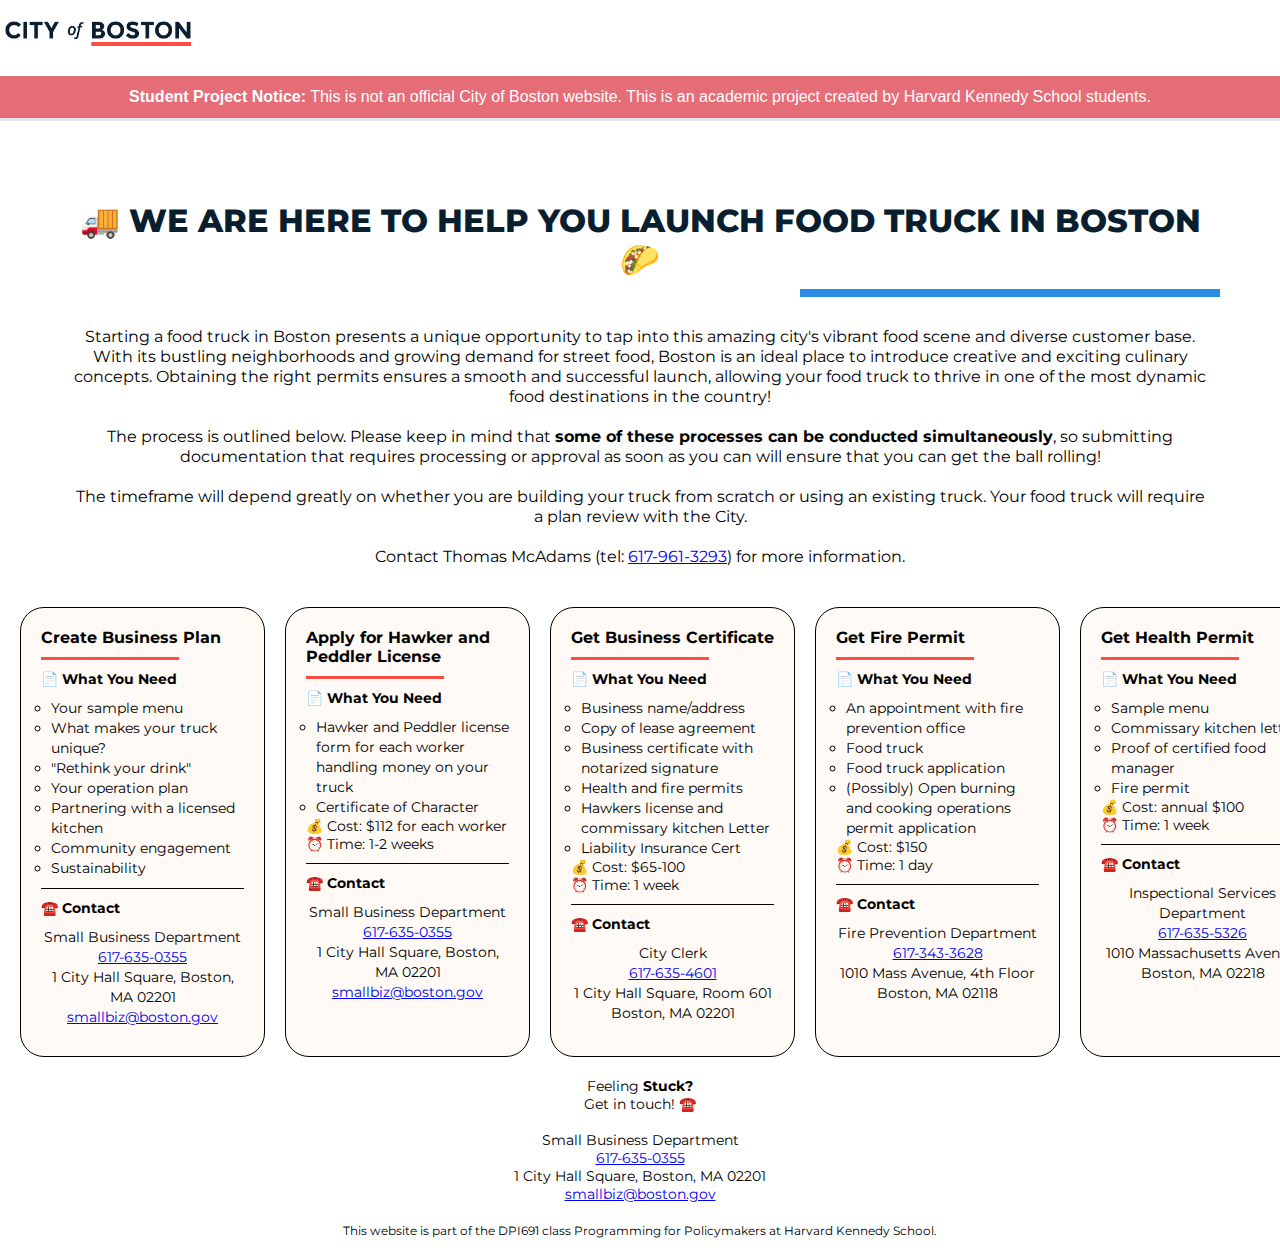
<file: index.html>
<!DOCTYPE html>
<html lang="en">
<head>
    <meta charset="UTF-8">
    <meta name="viewport" content="width=device-width, initial-scale=1.0">
    <title>Food Truck Launch Guide</title>
    <link href="https://fonts.googleapis.com/css2?family=Montserrat:wght@400;700;800&display=swap" rel="stylesheet">
    <link href="https://fonts.googleapis.com/css?family=Lora" rel="stylesheet">
    <link rel="stylesheet" href="styles-mainpage.css">
</head>
<body>
    <div class="logo">
        <img src="city-boston-logo.png" alt="Boston Food Truck Logo" class="logo-image">
    </div> <br> <br> <br> <br> 

    <div class="disclaimer-banner">
        <div class="disclaimer-content">
            <span class="disclaimer-emphasis">Student Project Notice:</span>
            This is not an official City of Boston website. This is an academic project created by Harvard Kennedy School students.
        </div>
    </div>

    <header>
        <div id="header-mainpage">🚚 WE ARE HERE TO HELP YOU LAUNCH FOOD TRUCK IN BOSTON 🌮</div>
        <div class="header-accent"></div>
    </header>

    <main>
        <p class="intro-text">
            Starting a food truck in Boston presents a unique opportunity to tap into this amazing city's vibrant food scene and diverse customer base. With its bustling neighborhoods and growing demand for street food, Boston is an ideal place to introduce creative and exciting culinary concepts.
            Obtaining the right permits ensures a smooth and successful launch, allowing your food truck to thrive in one of the most dynamic food destinations in the country!<br><br>
            The process is outlined below. Please keep in mind that <strong>some of these processes can be conducted simultaneously</strong>, so submitting documentation that requires processing or approval as soon as you can will ensure that you can get the ball rolling!<br><br>
            The timeframe will depend greatly on whether you are building your truck from scratch or using an existing truck. Your food truck will require a plan review with the City.<br><br>
            Contact Thomas McAdams (tel: <a href=tel:617-961-3293>617-961-3293</a>) for more information. 
        </p>

        <div class="steps-wrapper">
            <div class="steps-container">
                <!-- Card 1 -->
                <div class="step-card" data-card-src="card_expanded/card_exp1.html">
                    <h2>Create Business Plan</h2>
                    <div class="accent-line"></div>
                    <h3>📄 What You Need</h3>
                    <ul>
                        <li>Your sample menu</li>
                        <li>What makes your truck unique?</li>
                        <li>"Rethink your drink"</li>
                        <li>Your operation plan</li>
                    
                        <li>Partnering with a licensed kitchen</li>
                        <li>Community engagement</li>
                        <li>Sustainability</li>
                     </ul>
                     <div class="contact-section">
                        <h3>☎️ Contact</h3>
                        <address>
                            Small Business Department<br>
                            <a href="tel:617-635-0355">617-635-0355</a><br>
                            1 City Hall Square, Boston, MA 02201<br>
                            <a href="mailto:smallbiz@boston.gov">smallbiz@boston.gov</a>
                        </address>
                    </div>
                </div>

                 <!-- Card 2 -->
                 <div class="step-card" data-card-src="card_expanded/card_exp2.html">
                    <h2>Apply for Hawker and Peddler License</h2>
                    <div class="accent-line"></div>
                    <h3>📄 What You Need</h3>
                    <ul>
                        <li>Hawker and Peddler license form for each worker handling money on your truck</li>
                        <li>Certificate of Character</li>
                    </ul>
                    <div class="cost-time">
                        <p>💰 Cost: $112 for each worker</p>
                        <p>⏰ Time: 1-2 weeks</p>
                    </div>
                    <div class="contact-section">
                        <h3>☎️ Contact</h3>
                        <address>
                            Small Business Department<br>
                            <a href="tel:617-635-0355">617-635-0355</a><br>
                            1 City Hall Square, Boston, MA 02201<br>
                            <a href="mailto:smallbiz@boston.gov">smallbiz@boston.gov</a>
                        </address>
                    </div>
                </div>
        
                <!-- Card 3 -->
                <div class="step-card" data-card-src="card_expanded/card_exp3.html">
                    <h2>Get Business Certificate</h2>
                    <div class="accent-line"></div>
                    <h3>📄 What You Need</h3>
                    <ul>
                        <li>Business name/address</li>
                        <li>Copy of lease agreement</li>
                        <li>Business certificate with notarized signature</li>
                        <li>Health and fire permits</li>
                        <li>Hawkers license and commissary kitchen Letter</li>
                        <li>Liability Insurance Cert</li>
                    </ul>
                    <div class="cost-time">
                        <p>💰 Cost: $65-100</p>
                        <p>⏰ Time: 1 week</p>
                    </div>
                    <div class="contact-section">
                        <h3>☎️ Contact</h3>
                        <address>
                            City Clerk <br>
                            <a href="tel:617-635-4601">617-635-4601</a><br>
                            1 City Hall Square, Room 601 Boston, MA 02201
                        </address>
                    </div>
                </div>

                <!-- Card 4 -->
                <div class="step-card" data-card-src="card_expanded/card_exp4.html">
                    <h2>Get Fire Permit</h2>
                    <div class="accent-line"></div>
                    <h3>📄 What You Need</h3>
                    <ul>
                      
                        <li>An appointment with fire prevention office </li>
                        <li>Food truck</li>
                        <li>Food truck application</li>
                        <li>(Possibly) Open burning and cooking operations permit application</li>

                    </ul>
                    <div class="cost-time">
                        <p>💰 Cost: $150</p>
                        <p>⏰ Time: 1 day</p>
                    </div>
                    <div class="contact-section">
                        <h3>☎️ Contact</h3>
                        <address>
                            Fire Prevention Department<br>
                            <a href="tel:617-343-3628">617-343-3628</a><br>
                            1010 Mass Avenue, 4th Floor Boston, MA 02118
                        </address>
                    </div>
                </div>
        
                <!-- Card 5 -->
                <div class="step-card" data-card-src="card_expanded/card_exp5.html">
                    <h2>Get Health Permit</h2>
                    <div class="accent-line"></div>
                    <h3>📄 What You Need</h3>
                    <ul>
                        <li>Sample menu</li>
                        <li>Commissary kitchen letter</li>
                        <li>Proof of certified food manager</li>
                        <li>Fire permit</li>  
                    </ul>
                    <div class="cost-time">
                        <p>💰 Cost: annual $100</p>
                        <p>⏰ Time: 1 week</p>
                    </div>
                    <div class="contact-section">
                        <h3>☎️ Contact</h3>
                        <address>
                            Inspectional Services Department<br>
                            <a href="tel:617-635-5326">617-635-5326</a><br>
                            1010 Massachusetts Avenue, Boston, MA 02218
                        </address>
                    </div>
                </div>


                <!-- Card 6 -->
                <div class="step-card" data-card-src="card_expanded/card_exp6.html">
                    <h2>Procure Insurance</h2>
                    <div class="accent-line"></div>
                    <h3>📄 What You Need</h3>
                    <ul>
                        <li>Certificate of liability insurance</li>
                        <li>Contact insurance provider</li>
                        <li>Buy insurance</li>
                        <li>Ask for certificate of liability from insurance provider</li>
                    </ul>
                    <div class="contact-section">
                        <h3>☎️ Contact</h3>
                        <address>
                            Small Business Department<br>
                            <a href="tel:617-635-0355">617-635-0355</a><br>
                            1 City Hall Square, Boston, MA 02201<br>
                            <a href="mailto:smallbiz@boston.gov">smallbiz@boston.gov</a>
                        </address>
                    </div>
                </div>

                <!-- Card 7 -->
                <div class="step-card" data-card-src="card_expanded/card_exp7.html">
                    <h2>Submit Food Truck Permit Application</h2>
                    <div class="accent-line"></div>
                    <h3>📄 What You Need</h3>
                    <ul>
                        <li>Business certificate</li>
                        <li>Health permit</li>
                        <li>Fire/Open cooking permit</li>
                        <li>Hawkers/Paddlers licenses</li>
                        <li>Commissary kitchen letter</li>
                        <li>Premise permit</li>

                    </ul>
                    <div class="cost-time">
                        <p>💰 Cost: $500</p>
                        <p>⏰ Time: 1 week</p>
                    </div>
                    <div class="contact-section">
                        <h3>☎️ Contact</h3>
                        <address>
                            Small Business Department<br>
                            <a href="tel:617-635-0355">617-635-0355</a><br>
                            1 City Hall Square, Boston, MA 02201<br>
                            <a href="mailto:smallbiz@boston.gov">smallbiz@boston.gov</a>
                        </address>
                    </div>
                </div>

                <!-- Card 8 -->
                <div class="step-card" data-card-src="card_expanded/card_exp8.html">
                    <h2>Choose Location</h2>
                    <div class="accent-line"></div>
                    <h3>📄 If public:</h3>
                      <ul>
                        <li>Wait to be assigned to an available site</li>
                        <li>Apply to the next public site lottery</li>
                      </ul>
                      <div class="cost-time">
                        <p>💰 Cost: $50-750 per month</p>
                      </div>
                    <h3>📄 If private:</h3>
                    <ul>
                        <li>Start vending at your designated spot</li>
                    </ul>
                    
                    <div class="contact-section">
                        <h3>☎️ Contact</h3>
                        <address>
                            Small Business Department<br>
                            <a href="tel:617-635-0355">617-635-0355</a><br>
                            1 City Hall Square, Boston, MA 02201<br>
                            <a href="mailto:smallbiz@boston.gov">smallbiz@boston.gov</a>
                        </address>
                    </div>
                </div>
               
    </main>

    <p class="contact-text">
         Feeling <strong> Stuck? </strong> <br> Get in touch! ☎️ <br>
         <br>   
            Small Business Department<br>
            <a href="tel:617-635-0355">617-635-0355</a><br>
            1 City Hall Square, Boston, MA 02201<br>
            <a href="mailto:smallbiz@boston.gov">smallbiz@boston.gov</a>
    </p>



    <footer>
        <p>This website is part of the DPI691 class Programming for Policymakers at Harvard Kennedy School.</p>
    </footer>

    <!-- Add this modal structure -->
    <div id="modal" class="modal">
        <div class="modal-content">
            <span class="close-modal">&times;</span>
            <div id="modal-content-container"></div>
        </div>
    </div>

    <!-- Load JavaScript at the end of body -->
    <script src="script.js"></script>
</body>
</html>
</file>
<file: styles-mainpage.css>
:root {
    --primary-blue: #288BE4;
    --primary-red: #FB4D42;
    --dark-blue: #091F2F;
    --bg-cream: #FFFAF5;
}

* {
    margin: 0;
    padding: 0;
    box-sizing: border-box;
}

body {
    font-family: 'Montserrat', sans-serif;
    background: FFFFFF;
    min-width: 320px;
}

.navigation {
    position: absolute;
    top: 0px;
    right: 0px;
    display: flex;
    gap: 0px;
}

.nav-btn {
    padding: 11px 40px;
    border: 1px solid black;
    font-size: 20px;
    font-weight: 700;
    color: white;
    cursor: pointer;
}

.process { background-color: var(--dark-blue); }
.resources { background-color: var(--primary-red); }
.about { background-color: var(--primary-blue); }

.logo {
    position: absolute;
    top: 0px;
    left: 0px;
    width: 200px;
    height: auto;
    z-index: 100;
}

.logo-image {
    width: 100%;
    height: auto;
    display: block;
}

header {
    padding: 60px 60px 10px;
    position: relative;
}

#header-mainpage {
    color: var(--dark-blue);
    font-size: 32px;
    font-weight: 800;
    margin-bottom: 10px;
    margin-top: 20px;
    text-align: center;
}

.header-accent {
    width: 420px;
    height: 8px;
    background: var(--primary-blue);
    margin-left: auto;
}

.intro-text {
    max-width: 1172px;
    margin: 0 auto;
    text-align: center;
    line-height: 20px;
    font-size: 16px;
    padding: 20px;
}

.cost-time {
    font-size: 14px;
}

.steps-wrapper {
    width: 100%;
    overflow-x: auto;
    padding: 20px 0;
}

.steps-container {
    display: inline-flex;
    gap: 20px;
    padding: 0 20px;
    min-width: min-content;
    margin: 0 auto;
}

.step-card {
    width: 245px;
    height: 450px;
    flex: 0 0 auto;
    background: var(--bg-cream);
    border-radius: 24px;
    border: 1px solid black;
    padding: 20px;
}

.accent-line {
    width: 138px;
    height: 3px;
    background: var(--primary-red);
    margin: 10px 0;
}

.step-card h2 {
    font-size: 16px;
    font-weight: 700;
}

.step-card h3 {
    font-size: 14px;
    font-weight: 700;
    margin: 10px 0 10px;
    text-align: left;
}

.step-card ul {
    list-style: circle;
    padding: 0;
    margin-left: 10px;
    line-height: 20px;
    font-size: 14px;
}

.contact-text {
    font-size: 14px;
    font-weight: 400;
    margin: 0;
    text-align: center;
}

.contact-section {
    border-top: 1px solid black;
    padding-top: 15 10px;
    text-align: center;
    margin-top: 10px;
    margin-bottom: 10px;
}

address {
    font-style: normal;
    line-height: 20px;
    font-size: 14px;
}

.progress-section {
    display: flex;
    justify-content: space-between;
    align-items: center;
    padding: 20px;
    max-width: 1200px;
    margin: 0 auto;
}

footer {
    text-align: center;
    padding: 20px;
    font-size: 12px;
}

footer a {
    color: black;
    text-decoration: underline;
}

.steps-wrapper {
    width: 100%;
    overflow-x: auto;  /* Enables horizontal scrolling */
    padding: 20px 0;
}

.steps-container {
    display: inline-flex;  /* Makes cards flow horizontally */
    gap: 20px;  /* Space between cards */
    padding: 0 20px;
    min-width: min-content;  /* Ensures container can grow to fit all cards */
}

.step-card {
    width: 245px;  /* Fixed width for each card */
    height: 450px;
    flex: 0 0 auto;  /* Prevents cards from shrinking */
    background: var(--bg-cream);
    border-radius: 24px;
    border: 1px solid black;
    padding: 20px;
    cursor: pointer;
    transition: transform 0.2s;
}

.step-card:hover {
    transform: scale(1.02);
}

.disclaimer-banner {
    background-color: rgba(220, 53, 69, 0.9);
    border-bottom: 3px solid #DEE2E6;
    padding: 12px 24px;
    text-align: center;
    font-family: Arial, sans-serif;
    position: center;
    top: 10;
    z-index: 10;
    opacity: .8;
}

.disclaimer-content {
    max-width: 1200px;
    margin: 0 auto;
    color: white;
    font-size: 16px;
}

.disclaimer-emphasis {
    color: white;
    font-weight: bold;
}
</file>
